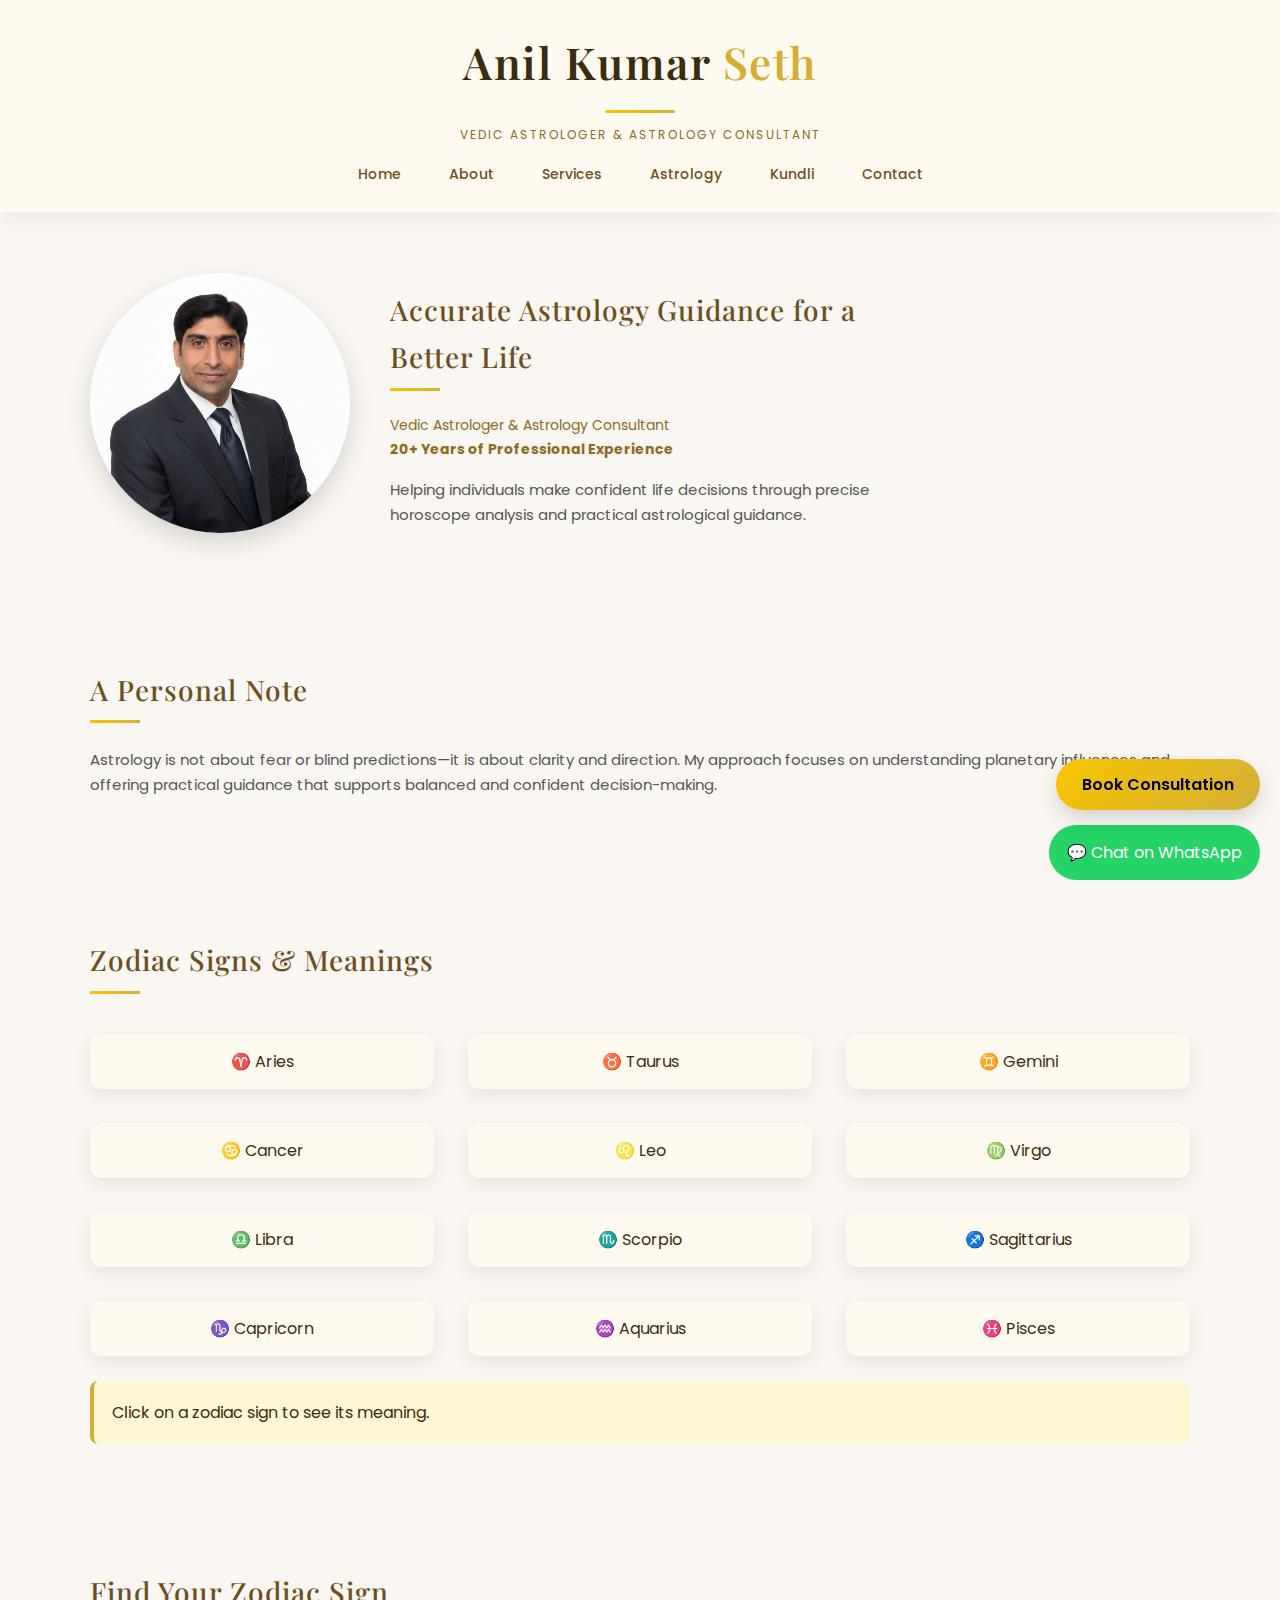
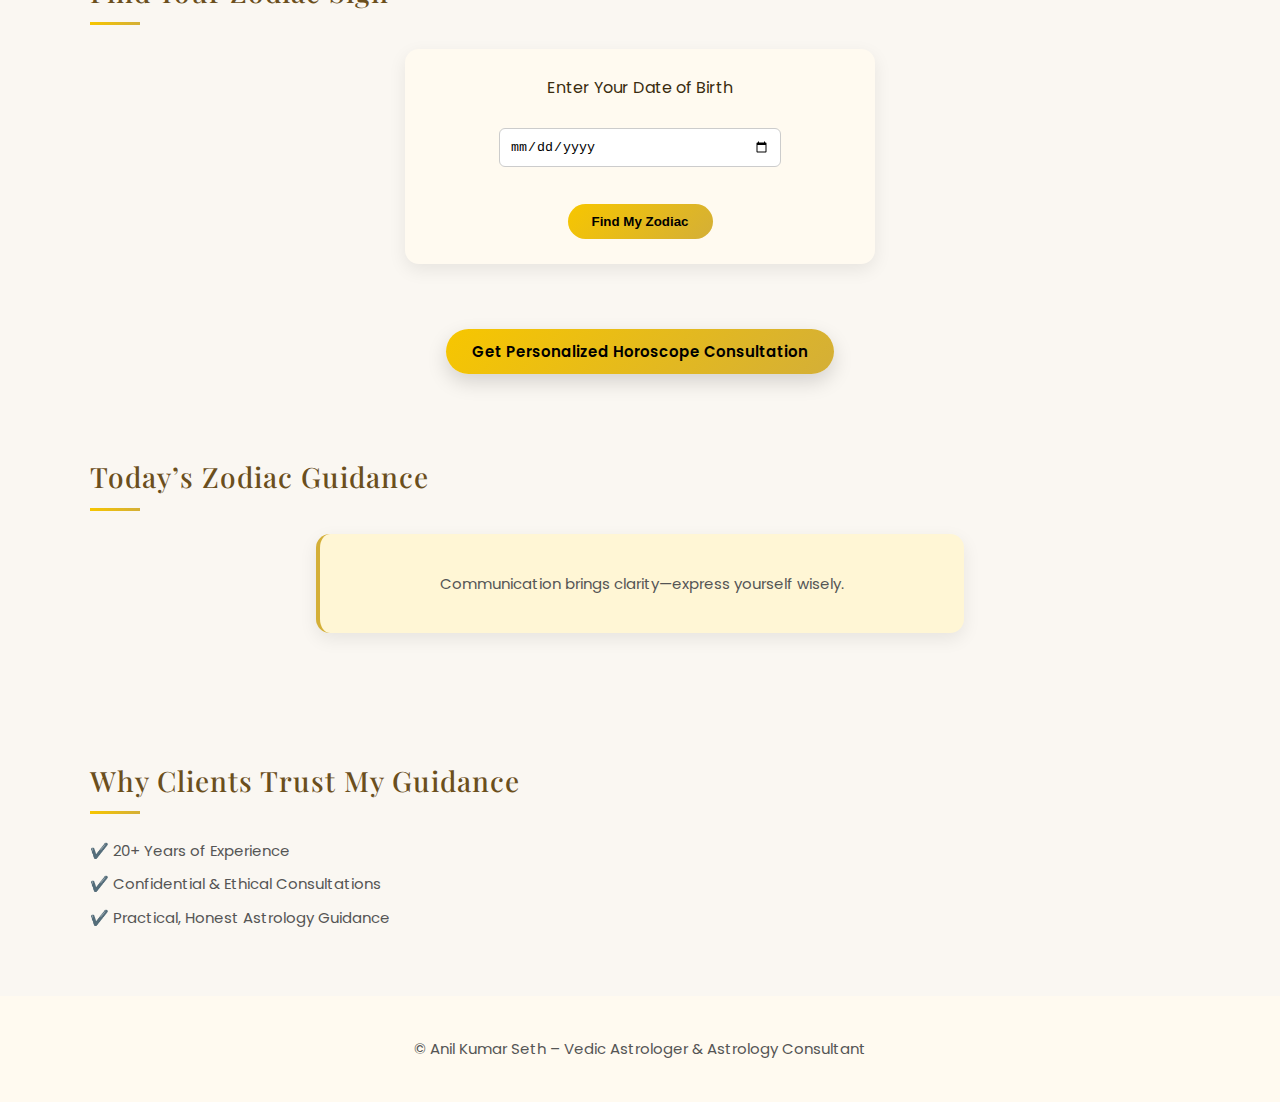
<file: index.html>
<!DOCTYPE html>
<html lang="en">

<head>
    <meta charset="UTF-8">
    <meta name="viewport" content="width=device-width, initial-scale=1.0">

    <title>Anil Kumar Seth | Vedic Astrologer</title>

    <link
        href="https://fonts.googleapis.com/css2?family=Playfair+Display:wght@500;600&family=Poppins:wght@300;400;500&display=swap"
        rel="stylesheet">
    <link rel="stylesheet" href="style.css">
</head>

<body>

    <header>
        <div class="logo">
            <h1>Anil Kumar <span>Seth</span></h1>
            <div class="logo-line"></div>
            <p class="subtitle">Vedic Astrologer & Astrology Consultant</p>
        </div>
        <nav>
            <a href="index.html">Home</a>
            <a href="about.html">About</a>
            <a href="services.html">Services</a>
            <a href="astrology.html">Astrology</a>
            <a href="kundli.html">Kundli</a>
            <a href="contact.html">Contact</a>

        </nav>
    </header>

    <!-- HERO SECTION -->
    <section class="hero profile">
        <img src="images/astro1.png" alt="Anil Kumar Seth - Vedic Astrologer">
        <div class="intro-text">
            <h2>Accurate Astrology Guidance for a Better Life</h2>
            <p class="experience">
                Vedic Astrologer & Astrology Consultant<br>
                <strong>20+ Years of Professional Experience</strong>
            </p>
            <p class="intro-line">
                Helping individuals make confident life decisions through
                precise horoscope analysis and practical astrological guidance.
            </p>
        </div>
    </section>

    <!-- PERSONAL NOTE -->
    <section>
        <h2>A Personal Note</h2>
        <p>
            Astrology is not about fear or blind predictions—it is about clarity and direction.
            My approach focuses on understanding planetary influences and offering
            practical guidance that supports balanced and confident decision-making.
        </p>
    </section>

    <!-- ZODIAC SIGNS -->
    <section>
        <h2>Zodiac Signs & Meanings</h2>

        <div class="zodiac-grid">
            <div onclick="showZodiac('Aries')">♈ Aries</div>
            <div onclick="showZodiac('Taurus')">♉ Taurus</div>
            <div onclick="showZodiac('Gemini')">♊ Gemini</div>
            <div onclick="showZodiac('Cancer')">♋ Cancer</div>
            <div onclick="showZodiac('Leo')">♌ Leo</div>
            <div onclick="showZodiac('Virgo')">♍ Virgo</div>
            <div onclick="showZodiac('Libra')">♎ Libra</div>
            <div onclick="showZodiac('Scorpio')">♏ Scorpio</div>
            <div onclick="showZodiac('Sagittarius')">♐ Sagittarius</div>
            <div onclick="showZodiac('Capricorn')">♑ Capricorn</div>
            <div onclick="showZodiac('Aquarius')">♒ Aquarius</div>
            <div onclick="showZodiac('Pisces')">♓ Pisces</div>
        </div>

        <div id="zodiac-info" class="zodiac-info">
            Click on a zodiac sign to see its meaning.
        </div>
    </section>

    <!-- ZODIAC FINDER -->
    <section>
        <h2>Find Your Zodiac Sign</h2>

        <div class="zodiac-finder">
            <label for="dob">Enter Your Date of Birth</label><br><br>
            <input type="date" id="dob">
            <br><br>
            <button onclick="findZodiac()">Find My Zodiac</button>

            <div id="zodiac-result" class="zodiac-result"></div>
        </div>
    </section>

    <!-- CTA -->
    <p style="text-align:center; margin-top:25px;">
        <a href="contact.html" class="cta-btn">
            Get Personalized Horoscope Consultation
        </a>
    </p>

    <!-- DAILY GUIDANCE -->
    <section>
        <h2>Today’s Zodiac Guidance</h2>
        <div class="daily-zodiac">
            <p id="daily-message">Loading today’s guidance...</p>
        </div>
    </section>

    <!-- TRUST (SHORT & CLEAN) -->
    <section class="trust">
        <h2>Why Clients Trust My Guidance</h2>
        <ul>
            <li>✔️ 20+ Years of Experience</li>
            <li>✔️ Confidential & Ethical Consultations</li>
            <li>✔️ Practical, Honest Astrology Guidance</li>
        </ul>
    </section>

    <footer>
        <p>© Anil Kumar Seth – Vedic Astrologer & Astrology Consultant</p>
    </footer>

    <!-- FLOATING BUTTONS -->
    <a href="https://wa.me/9953840234" class="whatsapp-btn" target="_blank">
        💬 Chat on WhatsApp
    </a>

    <a href="contact.html" class="book-btn">Book Consultation</a>

    <!-- SCRIPTS -->
    <script>
        function showZodiac(sign) {
            const info = {
                Aries: "Fire | Mars | Courageous, energetic, confident.",
                Taurus: "Earth | Venus | Reliable, patient, practical.",
                Gemini: "Air | Mercury | Curious, communicative, adaptable.",
                Cancer: "Water | Moon | Emotional, caring, intuitive.",
                Leo: "Fire | Sun | Confident, generous, leader.",
                Virgo: "Earth | Mercury | Analytical, helpful, practical.",
                Libra: "Air | Venus | Balanced, diplomatic, fair.",
                Scorpio: "Water | Mars | Intense, determined, focused.",
                Sagittarius: "Fire | Jupiter | Optimistic, adventurous.",
                Capricorn: "Earth | Saturn | Disciplined, ambitious.",
                Aquarius: "Air | Saturn | Innovative, independent.",
                Pisces: "Water | Jupiter | Compassionate, intuitive."
            };
            document.getElementById("zodiac-info").innerText = info[sign];
        }
    </script>

    <script>
        function findZodiac() {
            const dob = document.getElementById("dob").value;
            if (!dob) {
                document.getElementById("zodiac-result").innerText =
                    "Please select your date of birth.";
                return;
            }

            const d = new Date(dob);
            const day = d.getDate();
            const month = d.getMonth() + 1;

            let z = "";
            if ((month == 3 && day >= 21) || (month == 4 && day <= 19)) z = "♈ Aries";
            else if ((month == 4 && day >= 20) || (month == 5 && day <= 20)) z = "♉ Taurus";
            else if ((month == 5 && day >= 21) || (month == 6 && day <= 20)) z = "♊ Gemini";
            else if ((month == 6 && day >= 21) || (month == 7 && day <= 22)) z = "♋ Cancer";
            else if ((month == 7 && day >= 23) || (month == 8 && day <= 22)) z = "♌ Leo";
            else if ((month == 8 && day >= 23) || (month == 9 && day <= 22)) z = "♍ Virgo";
            else if ((month == 9 && day >= 23) || (month == 10 && day <= 22)) z = "♎ Libra";
            else if ((month == 10 && day >= 23) || (month == 11 && day <= 21)) z = "♏ Scorpio";
            else if ((month == 11 && day >= 22) || (month == 12 && day <= 21)) z = "♐ Sagittarius";
            else if ((month == 12 && day >= 22) || (month == 1 && day <= 19)) z = "♑ Capricorn";
            else if ((month == 1 && day >= 20) || (month == 2 && day <= 18)) z = "♒ Aquarius";
            else z = "♓ Pisces";

            document.getElementById("zodiac-result").innerText = "Your Zodiac Sign: " + z;
        }
    </script>

    <script>
        const dailyMessages = [
            "Today favors thoughtful planning and calm decisions.",
            "Patience will bring positive outcomes today.",
            "Communication brings clarity—express yourself wisely.",
            "Trust your intuition and stay emotionally balanced.",
            "Confidence opens new opportunities today.",
            "Small disciplined efforts bring long-term success."
        ];

        const today = new Date().getDate();
        document.getElementById("daily-message").innerText =
            dailyMessages[today % dailyMessages.length];
    </script>

</body>

</html>
</file>
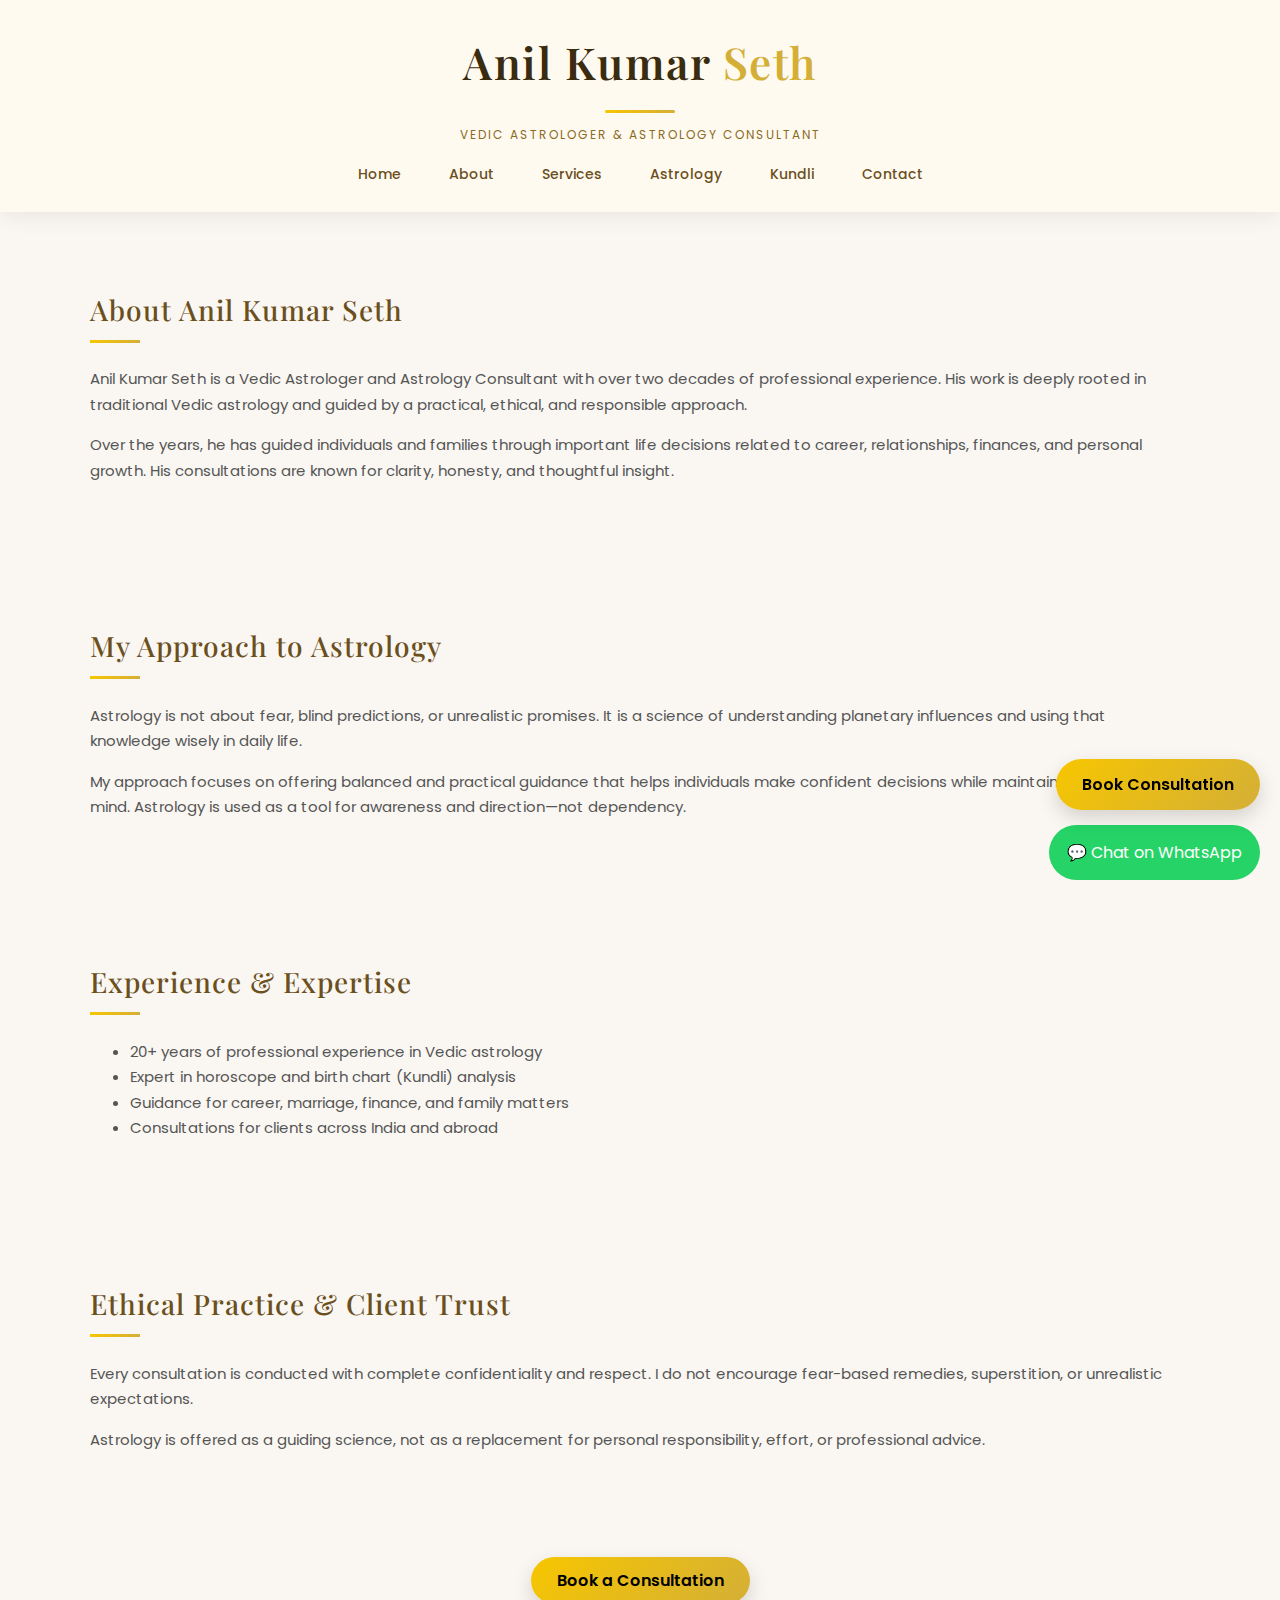
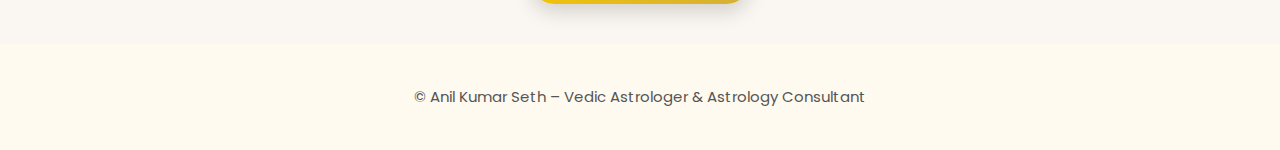
<file: about.html>
<!DOCTYPE html>
<html lang="en">
<head>
    <meta charset="UTF-8">
    <meta name="viewport" content="width=device-width, initial-scale=1.0">

    <title>About Anil Kumar Seth | Vedic Astrologer</title>

    <link href="https://fonts.googleapis.com/css2?family=Playfair+Display:wght@500;600&family=Poppins:wght@300;400;500&display=swap" rel="stylesheet">
    <link rel="stylesheet" href="style.css">
</head>
<body>

<header>
    <div class="logo">
        <h1>Anil Kumar <span>Seth</span></h1>
        <div class="logo-line"></div>
        <p class="subtitle">Vedic Astrologer & Astrology Consultant</p>
    </div>
    <nav>
        <a href="index.html">Home</a>
        <a href="about.html">About</a>
        <a href="services.html">Services</a>
        <a href="astrology.html">Astrology</a>
        <a href="kundli.html">Kundli</a>
        <a href="contact.html">Contact</a>
    
    </nav>
</header>

<!-- ABOUT INTRO -->
<section>
    <h2>About Anil Kumar Seth</h2>
    <p>
        Anil Kumar Seth is a Vedic Astrologer and Astrology Consultant with over
        two decades of professional experience. His work is deeply rooted in
        traditional Vedic astrology and guided by a practical, ethical, and
        responsible approach.
    </p>

    <p>
        Over the years, he has guided individuals and families through important
        life decisions related to career, relationships, finances, and personal growth.
        His consultations are known for clarity, honesty, and thoughtful insight.
    </p>
</section>

<!-- PHILOSOPHY -->
<section>
    <h2>My Approach to Astrology</h2>
    <p>
        Astrology is not about fear, blind predictions, or unrealistic promises.
        It is a science of understanding planetary influences and using that knowledge
        wisely in daily life.
    </p>

    <p>
        My approach focuses on offering balanced and practical guidance that helps
        individuals make confident decisions while maintaining peace of mind.
        Astrology is used as a tool for awareness and direction—not dependency.
    </p>
</section>

<!-- EXPERIENCE -->
<section>
    <h2>Experience & Expertise</h2>
    <ul>
        <li>20+ years of professional experience in Vedic astrology</li>
        <li>Expert in horoscope and birth chart (Kundli) analysis</li>
        <li>Guidance for career, marriage, finance, and family matters</li>
        <li>Consultations for clients across India and abroad</li>
    </ul>
</section>

<!-- ETHICS -->
<section>
    <h2>Ethical Practice & Client Trust</h2>
    <p>
        Every consultation is conducted with complete confidentiality and respect.
        I do not encourage fear-based remedies, superstition, or unrealistic expectations.
    </p>

    <p>
        Astrology is offered as a guiding science, not as a replacement for
        personal responsibility, effort, or professional advice.
    </p>
</section>

<!-- CTA -->
<section style="text-align:center;">
    <a href="contact.html" class="cta-btn">
        Book a Consultation
    </a>
</section>

<footer>
    <p>© Anil Kumar Seth – Vedic Astrologer & Astrology Consultant</p>
</footer>

<!-- FLOATING BUTTONS -->
<a href="https://wa.me/9953840234" class="whatsapp-btn" target="_blank">
    💬 Chat on WhatsApp
</a>

<a href="contact.html" class="book-btn">Book Consultation</a>

</body>
</html>
</file>
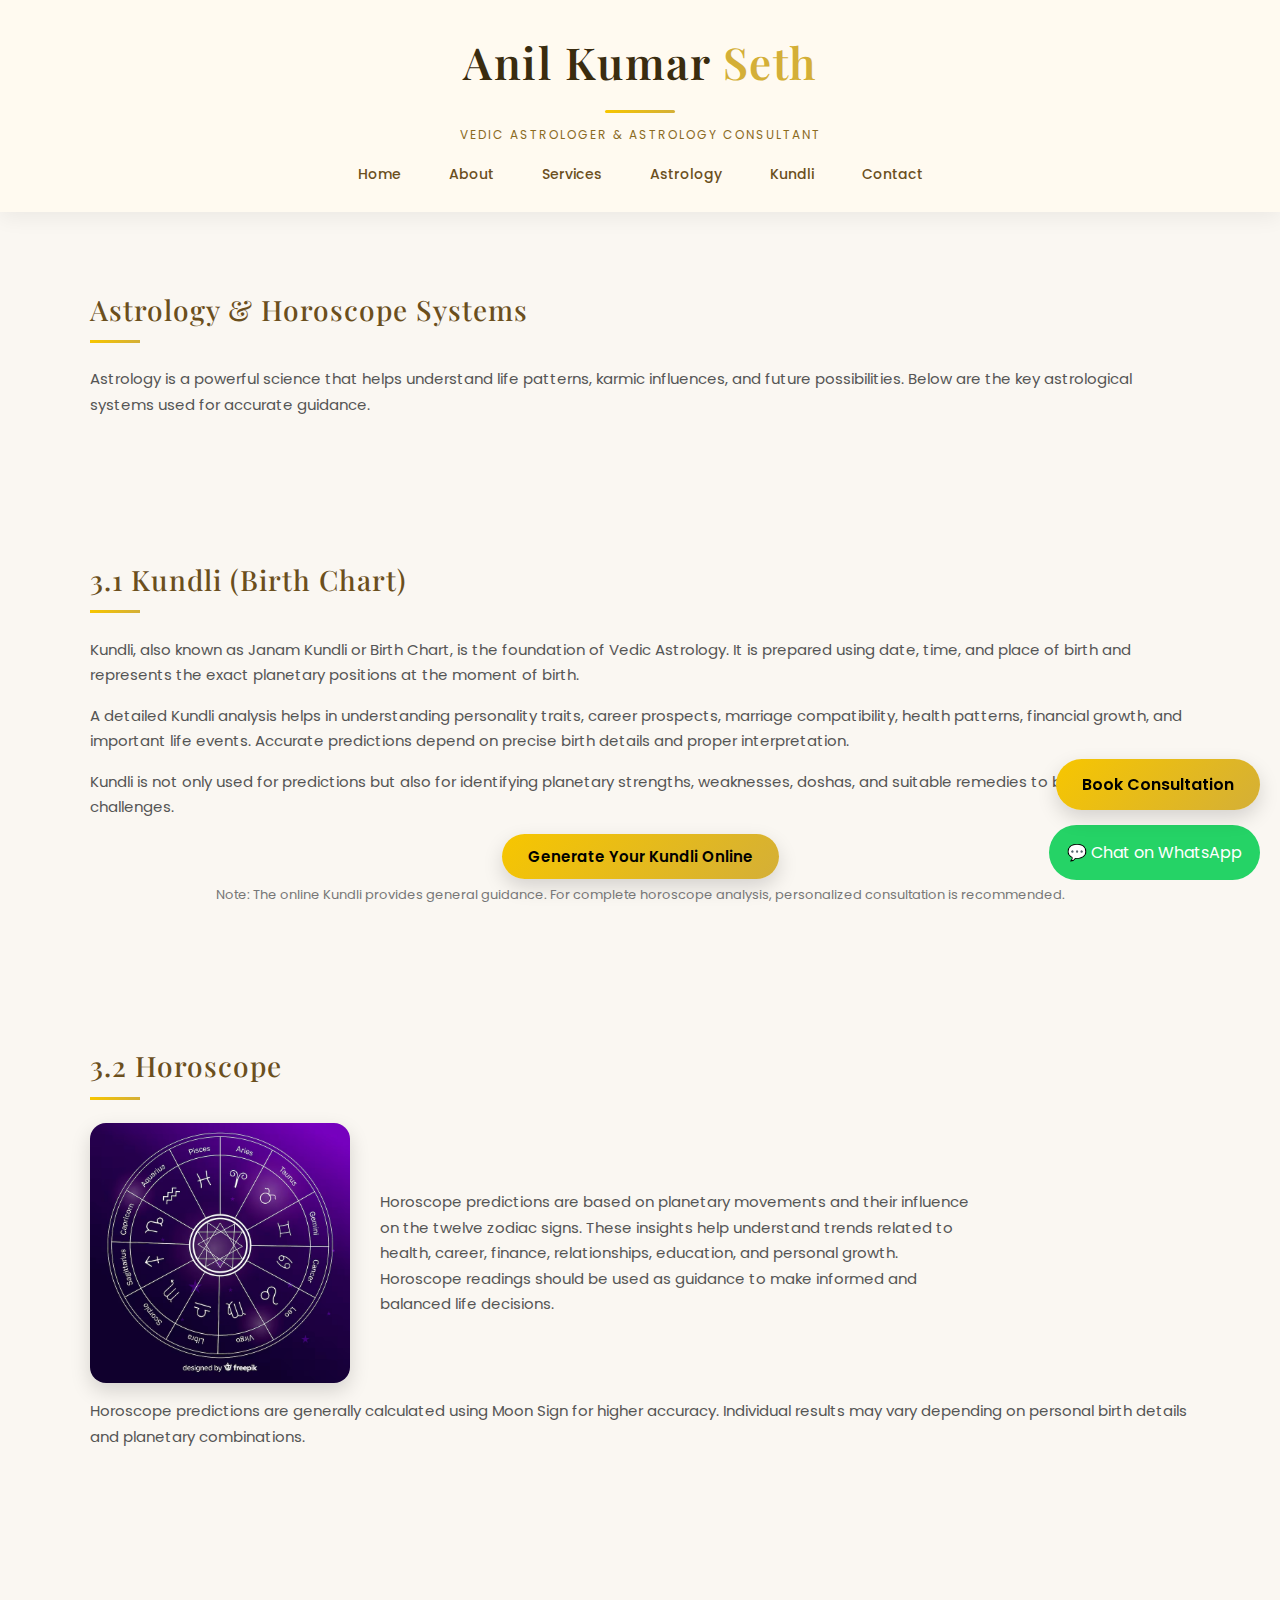
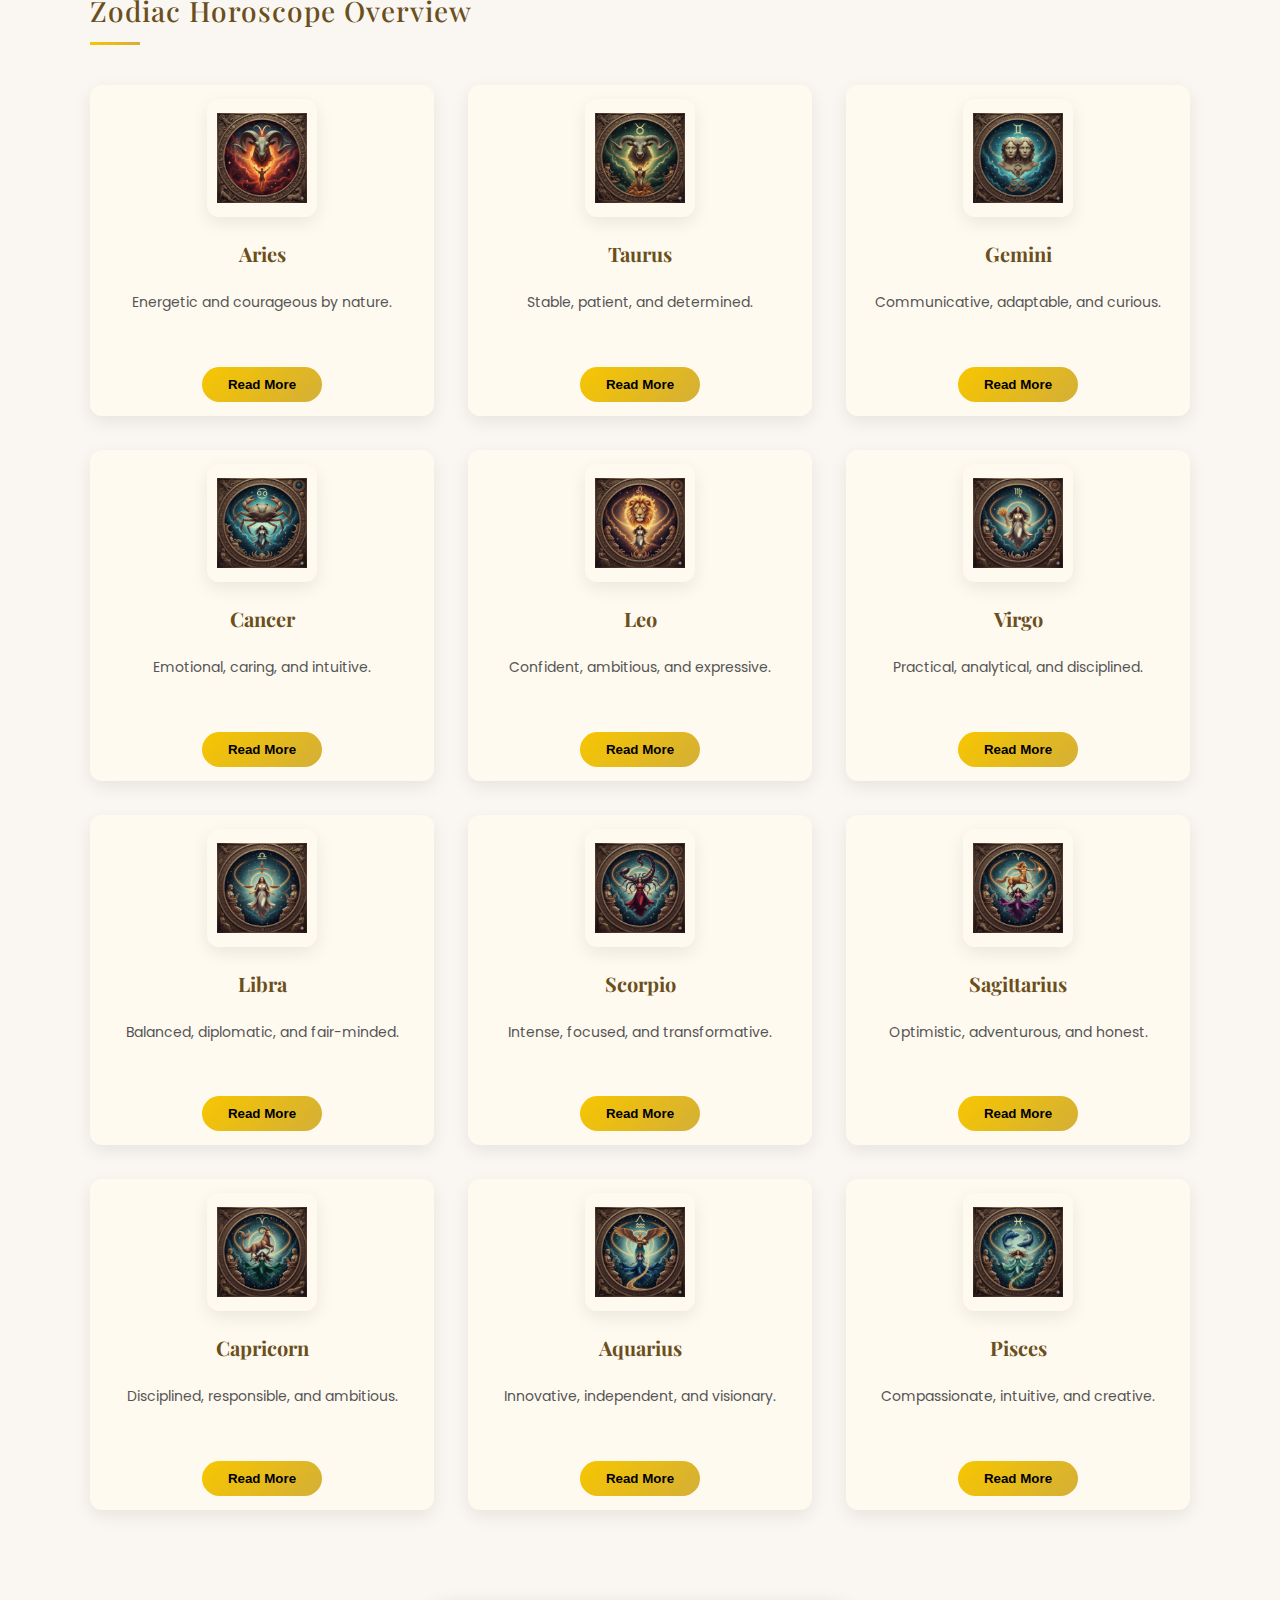
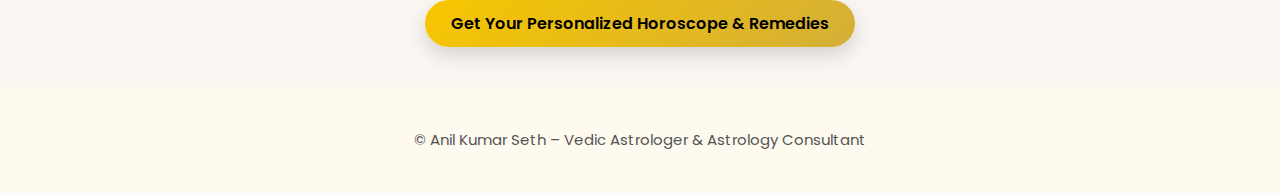
<file: astrology.html>
<!DOCTYPE html>
<html lang="en">

<head>
    <meta charset="UTF-8">
    <meta name="viewport" content="width=device-width, initial-scale=1.0">

    <title>Astrology Services | Anil Kumar Seth</title>

    <link
        href="https://fonts.googleapis.com/css2?family=Playfair+Display:wght@500;600&family=Poppins:wght@300;400;500&display=swap"
        rel="stylesheet">
    <link rel="stylesheet" href="style.css">
</head>

<body>

    <header>
        <div class="logo">
            <h1>Anil Kumar <span>Seth</span></h1>
            <div class="logo-line"></div>
            <p class="subtitle">Vedic Astrologer & Astrology Consultant</p>
            </div>
            <nav>
                <a href="index.html">Home</a>
                <a href="about.html">About</a>
                <a href="services.html">Services</a>
                <a href="astrology.html">Astrology</a>
                <a href="kundli.html">Kundli</a>
                <a href="contact.html">Contact</a>
            </nav>
    </header>

    <!-- PAGE INTRO -->
    <section>
        <h2>Astrology & Horoscope Systems</h2>
        <p>
            Astrology is a powerful science that helps understand life patterns,
            karmic influences, and future possibilities. Below are the key
            astrological systems used for accurate guidance.
        </p>
    </section>

 <!-- 3.1 KUNDLI -->
<section>
    <h2>3.1 Kundli (Birth Chart)</h2>

    <p>
        Kundli, also known as Janam Kundli or Birth Chart, is the foundation of
        Vedic Astrology. It is prepared using date, time, and place of birth
        and represents the exact planetary positions at the moment of birth.
    </p>

    <p>
        A detailed Kundli analysis helps in understanding personality traits,
        career prospects, marriage compatibility, health patterns, financial
        growth, and important life events. Accurate predictions depend on
        precise birth details and proper interpretation.
    </p>

    <p>
        Kundli is not only used for predictions but also for identifying
        planetary strengths, weaknesses, doshas, and suitable remedies
        to balance life challenges.
    </p>

    <p style="text-align:center; margin-top:24px;">
        <a href="kundli.html" class="cta-btn">
            Generate Your Kundli Online
        </a>
    </p>

    <p style="font-size:13px; color:#777; text-align:center; margin-top:12px;">
        Note: The online Kundli provides general guidance. For complete
        horoscope analysis, personalized consultation is recommended.
    </p>
</section>


    <!-- 3.2 HOROSCOPE -->
    <section>
        <h2>3.2 Horoscope</h2>

        <div style="display:flex; gap:30px; flex-wrap:wrap; align-items:center;">
            <img src="images/zodiac/zodiac-wheel.png" alt="Zodiac Horoscope"
                style="max-width:260px; border-radius:16px; box-shadow:0 8px 20px rgba(0,0,0,0.15);">

            <p style="max-width:600px;">
                Horoscope predictions are based on planetary movements and their
                influence on the twelve zodiac signs. These insights help understand
                trends related to health, career, finance, relationships, education,
                and personal growth. Horoscope readings should be used as guidance
                to make informed and balanced life decisions.
            </p>
        </div>

        <p>
            Horoscope predictions are generally calculated using Moon Sign for
            higher accuracy. Individual results may vary depending on personal
            birth details and planetary combinations.
        </p>
    </section>
    <section>
        <h2>Zodiac Horoscope Overview</h2>

        <div class="zodiac-grid">

            <!-- ARIES -->
            <div class="zodiac-card">
                <div class="zodiac-img">
                    <img src="images/zodiac/aries.png" alt="Aries">
                </div>
                <h4>Aries</h4>
                <p class="short-text">Energetic and courageous by nature.</p>
                <div class="zodiac-more">
                    <p>
                        Aries natives are action-oriented and confident. Career growth
                        improves through disciplined efforts. Health remains strong with
                        regular physical activity. Financial stability comes by avoiding
                        impulsive decisions.
                    </p>
                </div>
                <button onclick="toggleZodiac(this)">Read More</button>
            </div>

            <!-- TAURUS -->
            <div class="zodiac-card">
                <div class="zodiac-img">
                    <img src="images/zodiac/taurus.png" alt="Taurus">
                </div>
                <h4>Taurus</h4>
                <p class="short-text">Stable, patient, and determined.</p>
                <div class="zodiac-more">
                    <p>
                        Taurus individuals value security and comfort. Financial growth
                        comes through steady effort. Relationships flourish with patience,
                        while health improves through balanced routines.
                    </p>
                </div>
                <button onclick="toggleZodiac(this)">Read More</button>
            </div>

            <!-- GEMINI -->
            <div class="zodiac-card">
                <div class="zodiac-img">
                    <img src="images/zodiac/gemini.png" alt="Gemini">
                </div>
                <h4>Gemini</h4>
                <p class="short-text">Communicative, adaptable, and curious.</p>
                <div class="zodiac-more">
                    <p>
                        Gemini natives excel in communication and learning. Career
                        opportunities arise through networking. Mental relaxation and
                        stress management are important.
                    </p>
                </div>
                <button onclick="toggleZodiac(this)">Read More</button>
            </div>

            <!-- CANCER -->
            <div class="zodiac-card">
                <div class="zodiac-img">
                    <img src="images/zodiac/cancer.png" alt="Cancer">
                </div>
                <h4>Cancer</h4>
                <p class="short-text">Emotional, caring, and intuitive.</p>
                <div class="zodiac-more">
                    <p>
                        Cancer natives are deeply connected to family. Emotional stability
                        improves relationships. Financial planning ensures long-term
                        security and peace of mind.
                    </p>
                </div>
                <button onclick="toggleZodiac(this)">Read More</button>
            </div>

            <!-- LEO -->
            <div class="zodiac-card">
                <div class="zodiac-img">
                    <img src="images/zodiac/leo.png" alt="Leo">
                </div>
                <h4>Leo</h4>
                <p class="short-text">Confident, ambitious, and expressive.</p>
                <div class="zodiac-more">
                    <p>
                        Leo natives are natural leaders. Career success improves with
                        humility and consistency. Relationships thrive when ego is kept
                        under control.
                    </p>
                </div>
                <button onclick="toggleZodiac(this)">Read More</button>
            </div>

            <!-- VIRGO -->
            <div class="zodiac-card">
                <div class="zodiac-img">
                    <img src="images/zodiac/virgo.png" alt="Virgo">
                </div>
                <h4>Virgo</h4>
                <p class="short-text">Practical, analytical, and disciplined.</p>
                <div class="zodiac-more">
                    <p>
                        Virgo individuals succeed through hard work and attention to
                        detail. Health improves with regular routines and mindful living.
                    </p>
                </div>
                <button onclick="toggleZodiac(this)">Read More</button>
            </div>

            <!-- LIBRA -->
            <div class="zodiac-card">
                <div class="zodiac-img">
                    <img src="images/zodiac/libra.png" alt="Libra">
                </div>
                <h4>Libra</h4>
                <p class="short-text">Balanced, diplomatic, and fair-minded.</p>
                <div class="zodiac-more">
                    <p>
                        Libra natives seek harmony in all areas of life. Partnerships play
                        an important role in career success and emotional stability.
                    </p>
                </div>
                <button onclick="toggleZodiac(this)">Read More</button>
            </div>

            <!-- SCORPIO -->
            <div class="zodiac-card">
                <div class="zodiac-img">
                    <img src="images/zodiac/scorpio.png" alt="Scorpio">
                </div>
                <h4>Scorpio</h4>
                <p class="short-text">Intense, focused, and transformative.</p>
                <div class="zodiac-more">
                    <p>
                        Scorpio individuals possess deep emotional strength. Financial
                        growth improves with strategic planning and emotional control.
                    </p>
                </div>
                <button onclick="toggleZodiac(this)">Read More</button>
            </div>

            <!-- SAGITTARIUS -->
            <div class="zodiac-card">
                <div class="zodiac-img">
                    <img src="images/zodiac/sagittarius.png" alt="Sagittarius">
                </div>
                <h4>Sagittarius</h4>
                <p class="short-text">Optimistic, adventurous, and honest.</p>
                <div class="zodiac-more">
                    <p>
                        Sagittarius natives thrive through learning and exploration.
                        Career growth improves with focus and long-term vision.
                    </p>
                </div>
                <button onclick="toggleZodiac(this)">Read More</button>
            </div>

            <!-- CAPRICORN -->
            <div class="zodiac-card">
                <div class="zodiac-img">
                    <img src="images/zodiac/capricorn.png" alt="Capricorn">
                </div>
                <h4>Capricorn</h4>
                <p class="short-text">Disciplined, responsible, and ambitious.</p>
                <div class="zodiac-more">
                    <p>
                        Capricorn individuals achieve success through patience and
                        persistence. Financial stability improves with long-term planning.
                    </p>
                </div>
                <button onclick="toggleZodiac(this)">Read More</button>
            </div>

            <!-- AQUARIUS -->
            <div class="zodiac-card">
                <div class="zodiac-img">
                    <img src="images/zodiac/aquarius.png" alt="Aquarius">
                </div>
                <h4>Aquarius</h4>
                <p class="short-text">Innovative, independent, and visionary.</p>
                <div class="zodiac-more">
                    <p>
                        Aquarius natives bring new ideas and originality. Social
                        connections support career growth and personal development.
                    </p>
                </div>
                <button onclick="toggleZodiac(this)">Read More</button>
            </div>

            <!-- PISCES -->
            <div class="zodiac-card">
                <div class="zodiac-img">
                    <img src="images/zodiac/pisces.png" alt="Pisces">
                </div>
                <h4>Pisces</h4>
                <p class="short-text">Compassionate, intuitive, and creative.</p>
                <div class="zodiac-more">
                    <p>
                        Pisces individuals are spiritually inclined and emotionally
                        sensitive. Balance, meditation, and creativity support growth and
                        inner peace.
                    </p>
                </div>
                <button onclick="toggleZodiac(this)">Read More</button>
            </div>

        </div>
    </section>

    <section style="text-align:center;">
        <a href="contact.html" class="cta-btn">
            Get Your Personalized Horoscope & Remedies
        </a>
    </section>

    <footer>
        <p>© Anil Kumar Seth – Vedic Astrologer & Astrology Consultant</p>
    </footer>

    <a href="https://wa.me/9953840234?text=Hello%20I%20would%20like%20to%20book%20an%20astrology%20consultation."
        class="whatsapp-btn" target="_blank">
        💬 Chat on WhatsApp
    </a>

    <a href="contact.html" class="book-btn">Book Consultation</a>
    <script>
        function toggleZodiac(button) {
            const content = button.previousElementSibling;

            if (content.classList.contains("open")) {
                content.classList.remove("open");
                button.innerText = "Read More";
            } else {
                content.classList.add("open");
                button.innerText = "Read Less";
            }
        }
    </script>

</body>

</html>
</file>
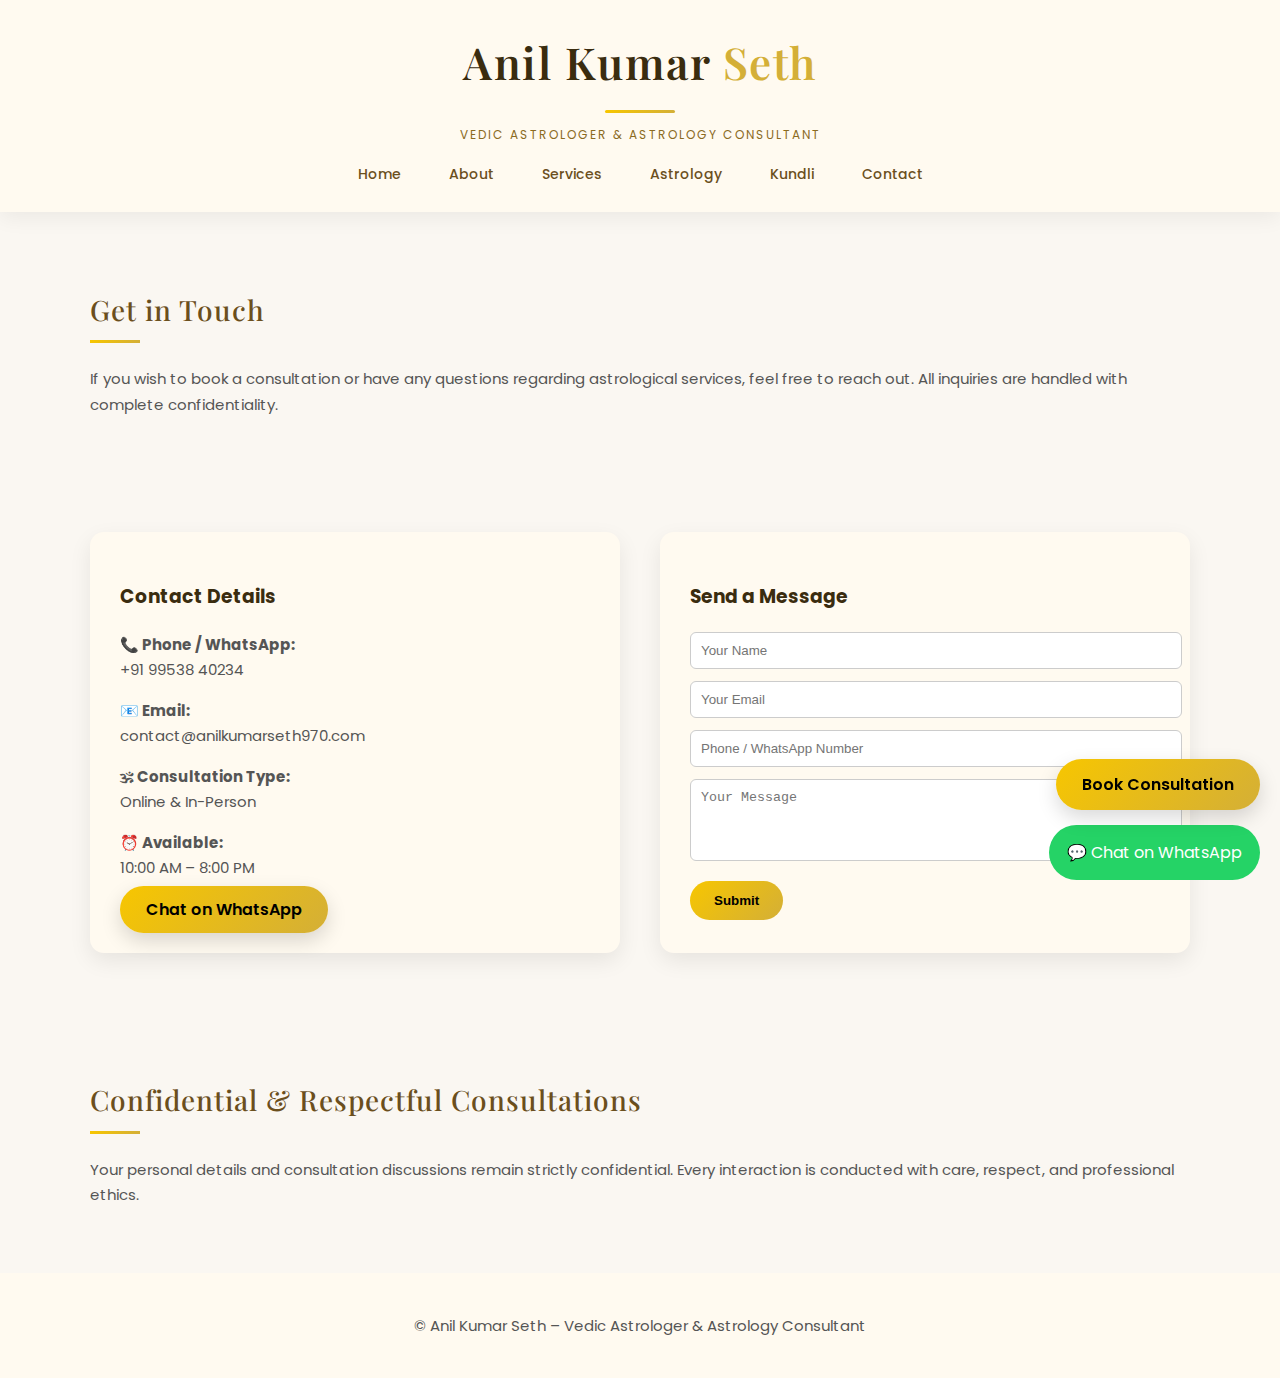
<file: contact.html>
<!DOCTYPE html>
<html lang="en">

<head>
    <meta charset="UTF-8">
    <meta name="viewport" content="width=device-width, initial-scale=1.0">

    <title>Contact | Anil Kumar Seth</title>

    <link
        href="https://fonts.googleapis.com/css2?family=Playfair+Display:wght@500;600&family=Poppins:wght@300;400;500&display=swap"
        rel="stylesheet">
    <link rel="stylesheet" href="style.css">
</head>

<body>

    <header>
        <div class="logo">
            <h1>Anil Kumar <span>Seth</span></h1>
            <div class="logo-line"></div>
            <p class="subtitle">Vedic Astrologer & Astrology Consultant</p>
        </div>
        <nav>
            <a href="index.html">Home</a>
            <a href="about.html">About</a>
            <a href="services.html">Services</a>
            <a href="astrology.html">Astrology</a>
            <a href="kundli.html">Kundli</a>
            <a href="contact.html">Contact</a>
        </nav>
    </header>

    <!-- CONTACT INTRO -->
    <section>
        <h2>Get in Touch</h2>
        <p>
            If you wish to book a consultation or have any questions regarding
            astrological services, feel free to reach out.
            All inquiries are handled with complete confidentiality.
        </p>
    </section>

    <!-- CONTACT BOX -->
    <section>
        <div class="contact-box">

            <!-- LEFT -->
            <div class="contact-info">
                <h3>Contact Details</h3>
                <p><strong>📞 Phone / WhatsApp:</strong><br>+91 99538 40234</p>
                <p><strong>📧 Email:</strong><br>contact@anilkumarseth970.com</p>
                <p><strong>🕉 Consultation Type:</strong><br>Online & In-Person</p>
                <p><strong>⏰ Available:</strong><br>10:00 AM – 8:00 PM</p>

                <a href="https://wa.me/9953840234" class="cta-btn" target="_blank">
                    Chat on WhatsApp
                </a>
            </div>

            <!-- RIGHT -->
            <div class="contact-form">
                <h3>Send a Message</h3>
                <form>
                    <input type="text" placeholder="Your Name" required>
                    <input type="email" placeholder="Your Email" required>
                    <input type="text" placeholder="Phone / WhatsApp Number">
                    <textarea placeholder="Your Message" rows="4"></textarea>
                    <button type="submit">Submit</button>
                </form>
            </div>

        </div>
    </section>

    <!-- TRUST NOTE -->
    <section class="trust">
        <h2>Confidential & Respectful Consultations</h2>
        <p>
            Your personal details and consultation discussions remain strictly
            confidential. Every interaction is conducted with care, respect,
            and professional ethics.
        </p>
    </section>

    <footer>
        <p>© Anil Kumar Seth – Vedic Astrologer & Astrology Consultant</p>
    </footer>

    <!-- FLOATING BUTTONS -->
    <a href="https://wa.me/9953840234" class="whatsapp-btn" target="_blank">
        💬 Chat on WhatsApp
    </a>

    <a href="contact.html" class="book-btn">Book Consultation</a>

</body>

</html>
</file>
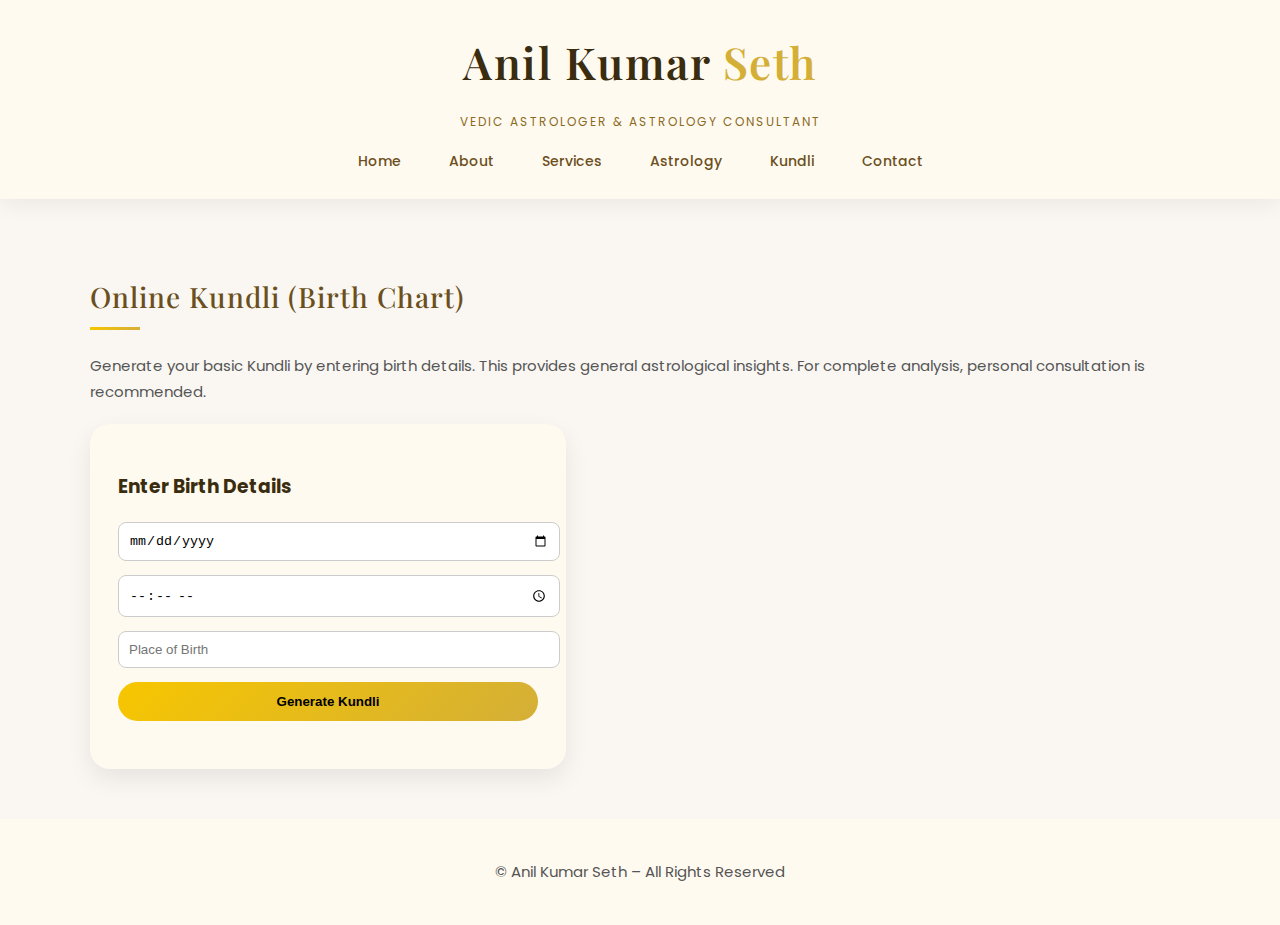
<file: kundli.html>
<!DOCTYPE html>
<html lang="en">

<head>
    <meta charset="UTF-8">
    <meta name="viewport" content="width=device-width, initial-scale=1.0">
    <title>Online Kundli | Anil Kumar Seth</title>

    <link
        href="https://fonts.googleapis.com/css2?family=Playfair+Display:wght@500;600&family=Poppins:wght@300;400;500&display=swap"
        rel="stylesheet">
    <link rel="stylesheet" href="style.css">
</head>

<body>

    <header>
        <div class="logo">
            <h1>Anil Kumar <span>Seth</span></h1>
            <p class="subtitle">Vedic Astrologer & Astrology Consultant</p>
        </div>
        <nav>
            <a href="index.html">Home</a>
            <a href="about.html">About</a>
            <a href="services.html">Services</a>
            <a href="astrology.html">Astrology</a>
            <a href="kundli.html">Kundli</a>
            <a href="contact.html">Contact</a>
        </nav>
    </header>

    <section>
        <h2>Online Kundli (Birth Chart)</h2>
        <p>
            Generate your basic Kundli by entering birth details.
            This provides general astrological insights. For complete
            analysis, personal consultation is recommended.
        </p>

        <div class="kundli-box">
            <h3>Enter Birth Details</h3>

            <input type="date" id="dob" required>
            <input type="time" id="tob" required>
            <input type="text" id="place" placeholder="Place of Birth" required>

            <button onclick="generateKundli()">Generate Kundli</button>

            <div id="kundli-result" class="kundli-result"></div>
        </div>
    </section>

    <footer>
        <p>© Anil Kumar Seth – All Rights Reserved</p>
    </footer>

    <script>
        function generateKundli() {
            const dob = document.getElementById("dob").value;
            if (!dob) {
                alert("Please enter Date of Birth");
                return;
            }

            const date = new Date(dob);
            const day = date.getDate();
            const month = date.getMonth() + 1;

            let zodiac = "";

            if ((month == 3 && day >= 21) || (month == 4 && day <= 19)) zodiac = "Aries";
            else if ((month == 4 && day >= 20) || (month == 5 && day <= 20)) zodiac = "Taurus";
            else if ((month == 5 && day >= 21) || (month == 6 && day <= 20)) zodiac = "Gemini";
            else if ((month == 6 && day >= 21) || (month == 7 && day <= 22)) zodiac = "Cancer";
            else if ((month == 7 && day >= 23) || (month == 8 && day <= 22)) zodiac = "Leo";
            else if ((month == 8 && day >= 23) || (month == 9 && day <= 22)) zodiac = "Virgo";
            else if ((month == 9 && day >= 23) || (month == 10 && day <= 22)) zodiac = "Libra";
            else if ((month == 10 && day >= 23) || (month == 11 && day <= 21)) zodiac = "Scorpio";
            else if ((month == 11 && day >= 22) || (month == 12 && day <= 21)) zodiac = "Sagittarius";
            else if ((month == 12 && day >= 22) || (month == 1 && day <= 19)) zodiac = "Capricorn";
            else if ((month == 1 && day >= 20) || (month == 2 && day <= 18)) zodiac = "Aquarius";
            else zodiac = "Pisces";

            document.getElementById("kundli-result").innerHTML = `
        <h4>Your Basic Kundli Result</h4>
        <p><strong>Zodiac Sign:</strong> ${zodiac}</p>
        <p>
            This is a basic calculation based on birth date.
            For detailed planetary positions, dashas, and remedies,
            please book a personal consultation.
        </p>
        <a href="contact.html" class="cta-btn">Consult Astrologer</a>
    `;
        }
    </script>

</body>

</html>
</file>
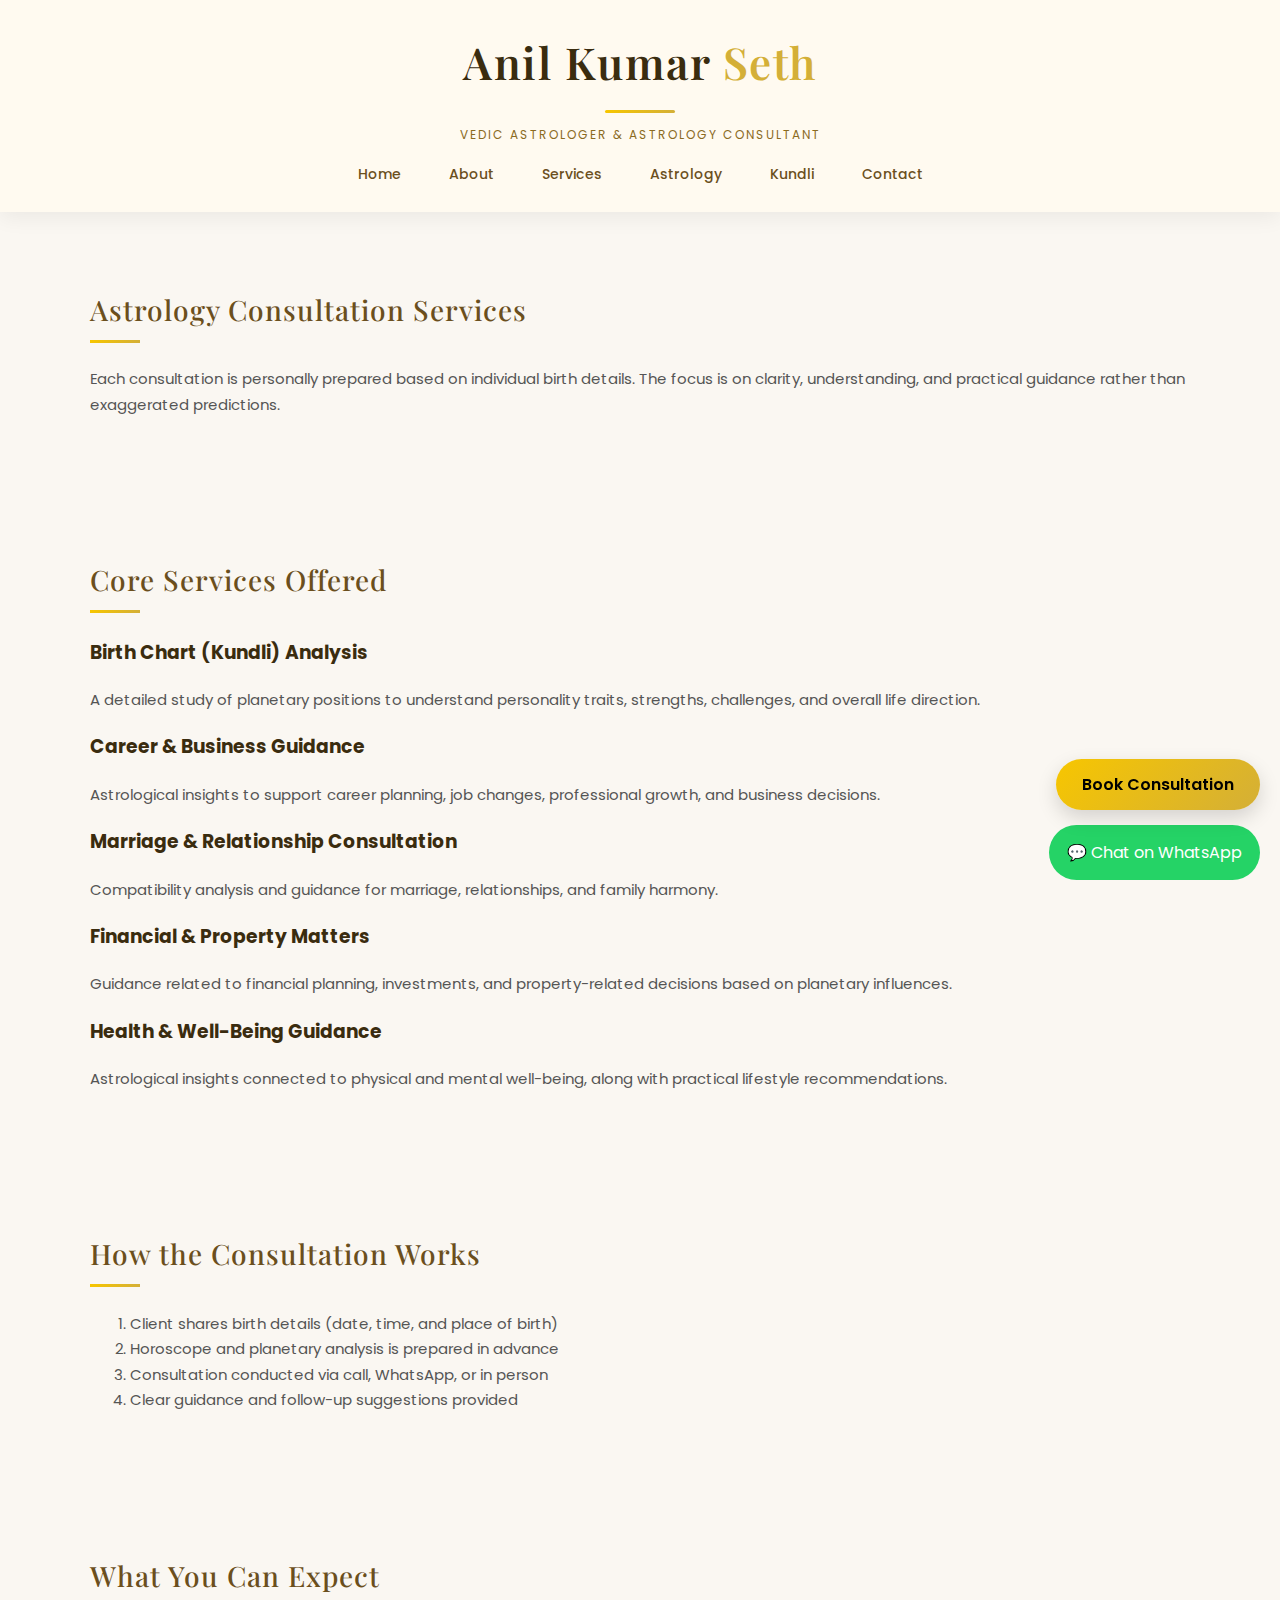
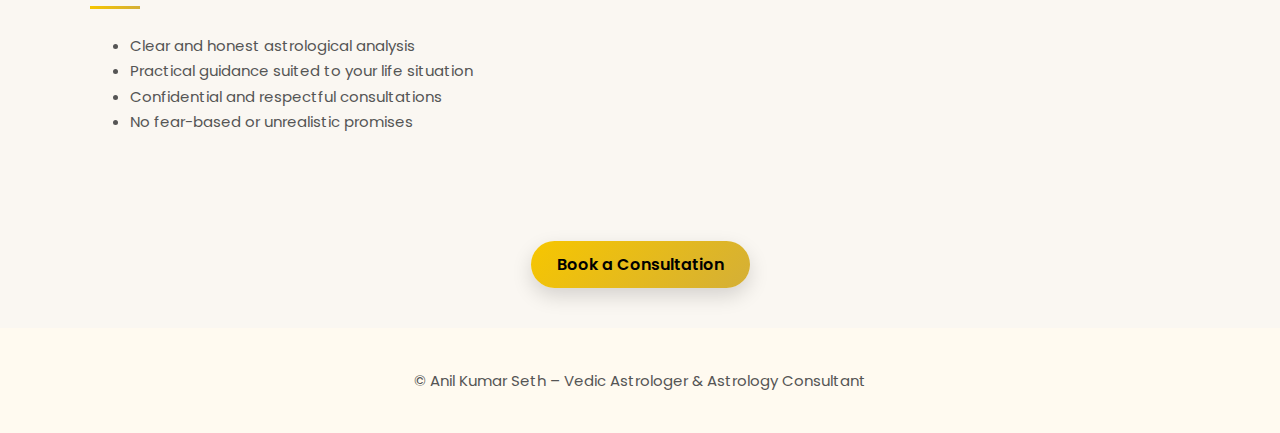
<file: services.html>
<!DOCTYPE html>
<html lang="en">

<head>
    <meta charset="UTF-8">
    <meta name="viewport" content="width=device-width, initial-scale=1.0">

    <title>Astrology Services | Anil Kumar Seth</title>

    <link
        href="https://fonts.googleapis.com/css2?family=Playfair+Display:wght@500;600&family=Poppins:wght@300;400;400;500&display=swap"
        rel="stylesheet">
    <link rel="stylesheet" href="style.css">
</head>

<body>

    <header>
        <div class="logo">
            <h1>Anil Kumar <span>Seth</span></h1>
            <div class="logo-line"></div>
            <p class="subtitle">Vedic Astrologer & Astrology Consultant</p>
        </div>
        <nav>
            <a href="index.html">Home</a>
            <a href="about.html">About</a>
            <a href="services.html">Services</a>
            <a href="astrology.html">Astrology</a>
            <a href="kundli.html">Kundli</a>
            <a href="contact.html">Contact</a>
        </nav>

    </header>

    <!-- SERVICES INTRO -->
    <section>
        <h2>Astrology Consultation Services</h2>
        <p>
            Each consultation is personally prepared based on individual birth details.
            The focus is on clarity, understanding, and practical guidance rather than
            exaggerated predictions.
        </p>
    </section>

    <!-- SERVICES LIST -->
    <section>
        <h2>Core Services Offered</h2>

        <h3>Birth Chart (Kundli) Analysis</h3>
        <p>
            A detailed study of planetary positions to understand personality traits,
            strengths, challenges, and overall life direction.
        </p>

        <h3>Career & Business Guidance</h3>
        <p>
            Astrological insights to support career planning, job changes, professional
            growth, and business decisions.
        </p>

        <h3>Marriage & Relationship Consultation</h3>
        <p>
            Compatibility analysis and guidance for marriage, relationships, and
            family harmony.
        </p>

        <h3>Financial & Property Matters</h3>
        <p>
            Guidance related to financial planning, investments, and property-related
            decisions based on planetary influences.
        </p>

        <h3>Health & Well-Being Guidance</h3>
        <p>
            Astrological insights connected to physical and mental well-being, along
            with practical lifestyle recommendations.
        </p>
    </section>

    <!-- CONSULTATION PROCESS -->
    <section>
        <h2>How the Consultation Works</h2>
        <ol>
            <li>Client shares birth details (date, time, and place of birth)</li>
            <li>Horoscope and planetary analysis is prepared in advance</li>
            <li>Consultation conducted via call, WhatsApp, or in person</li>
            <li>Clear guidance and follow-up suggestions provided</li>
        </ol>
    </section>

    <!-- WHAT TO EXPECT -->
    <section>
        <h2>What You Can Expect</h2>
        <ul>
            <li>Clear and honest astrological analysis</li>
            <li>Practical guidance suited to your life situation</li>
            <li>Confidential and respectful consultations</li>
            <li>No fear-based or unrealistic promises</li>
        </ul>
    </section>

    <!-- CTA -->
    <section style="text-align:center;">
        <a href="contact.html" class="cta-btn">
            Book a Consultation
        </a>
    </section>

    <footer>
        <p>© Anil Kumar Seth – Vedic Astrologer & Astrology Consultant</p>
    </footer>

    <!-- FLOATING BUTTONS -->
    <a href="https://wa.me/9953840234" class="whatsapp-btn" target="_blank">
        💬 Chat on WhatsApp
    </a>

    <a href="contact.html" class="book-btn">Book Consultation</a>

</body>

</html>
</file>
<file: style.css>
/* =====================
   GLOBAL
===================== */
body {
    margin: 0;
    font-family: 'Poppins', Arial, sans-serif;
    background-color: #faf7f2;
    color: #3a2c0f;
    line-height: 1.7;
}

section {
    max-width: 1100px;
    margin: auto;
    padding: 50px 20px;
}

p, li {
    font-size: 15px;
    color: #555;
}

/* =====================
   HEADINGS
===================== */
h1, h2 {
    font-family: 'Playfair Display', serif;
    letter-spacing: 1px;
}

h1 {
    font-size: 44px;
    font-weight: 600;
}

h2 {
    font-size: 28px;
    font-weight: 500;
    color: #6b4f1d;
    position: relative;
    padding-bottom: 10px;
}

h2::after {
    content: "";
    width: 50px;
    height: 3px;
    background: linear-gradient(90deg, #f7c600, #d4af37);
    position: absolute;
    bottom: 0;
    left: 0;
}

/* =====================
   HEADER
===================== */
header {
    background: #fffaf0;
    text-align: center;
    padding: 25px 15px;
    box-shadow: 0 6px 20px rgba(0,0,0,0.06);
}

/* =====================
   LOGO
===================== */
.logo h1 {
    font-size: 44px;
    margin: 0;
    letter-spacing: 1.5px;
}

.logo h1 span {
    color: #d4af37;
}

.logo-line {
    width: 70px;
    height: 3px;
    background: linear-gradient(90deg, #f7c600, #d4af37);
    margin: 10px auto;
    border-radius: 5px;
}

.subtitle {
    font-size: 12px;
    letter-spacing: 2px;
    text-transform: uppercase;
    color: #8b6b1f;
}

/* =====================
   NAVIGATION
===================== */
nav {
    margin-top: 15px;
}

nav a {
    margin: 0 6px;
    padding: 8px 16px;
    text-decoration: none;
    font-size: 14px;
    color: #6b4f1d;
    font-weight: 500;
    border-radius: 20px;
    transition: all 0.3s ease;
}

nav a:hover,
nav a.active {
    background: linear-gradient(135deg, #f7c600, #d4af37);
    color: #000;
}

/* =====================
   HERO / PROFILE
===================== */
.hero.profile {
    display: flex;
    align-items: center;
    gap: 40px;
    flex-wrap: wrap;
}

.hero img {
    width: 260px;
    height: 260px;
    border-radius: 50%;
    object-fit: cover;
    box-shadow: 0 10px 25px rgba(0,0,0,0.15);
}

.intro-text {
    max-width: 520px;
}

.experience {
    font-size: 14px;
    color: #8b6b1f;
    margin: 10px 0;
}

.intro-line {
    font-size: 15px;
    color: #555;
}

/* =====================
   ZODIAC GRID
===================== */
.zodiac-grid {
    display: grid;
    grid-template-columns: repeat(auto-fit, minmax(120px, 1fr));
    gap: 15px;
    margin-top: 25px;
}

.zodiac-grid div {
    background: #fffaf0;
    padding: 14px 10px;
    border-radius: 12px;
    text-align: center;
    font-size: 16px;
    cursor: pointer;
    box-shadow: 0 6px 18px rgba(0,0,0,0.08);
    transition: transform 0.3s ease;
}

.zodiac-grid div:hover {
    transform: translateY(-4px);
}

.zodiac-info {
    margin-top: 25px;
    padding: 18px;
    background: #fff6d5;
    border-left: 4px solid #d4af37;
    border-radius: 8px;
}

/* =====================
   ZODIAC FINDER
===================== */
.zodiac-finder {
    max-width: 420px;
    margin: auto;
    padding: 25px;
    background: #fffaf0;
    border-radius: 14px;
    text-align: center;
    box-shadow: 0 6px 18px rgba(0,0,0,0.08);
}

.zodiac-finder input {
    width: 100%;
    max-width: 260px;
    padding: 10px;
    border-radius: 6px;
    border: 1px solid #ccc;
}

.zodiac-finder button {
    margin-top: 10px;
    padding: 10px 24px;
    border-radius: 30px;
    border: none;
    background: linear-gradient(135deg, #f7c600, #d4af37);
    font-weight: 600;
    cursor: pointer;
}

/* =====================
   DAILY MESSAGE
===================== */
.daily-zodiac {
    max-width: 600px;
    margin: auto;
    padding: 22px;
    background: #fff6d5;
    border-left: 4px solid #d4af37;
    border-radius: 14px;
    text-align: center;
    box-shadow: 0 6px 18px rgba(0,0,0,0.08);
}

/* =====================
   TRUST
===================== */
.trust ul {
    list-style: none;
    padding: 0;
}

.trust li {
    margin-bottom: 8px;
}

/* =====================
   CONTACT PAGE
===================== */
.contact-box {
    display: flex;
    gap: 40px;
    flex-wrap: wrap;
}
.contact-info,
.contact-form {
    flex: 1;
    background: #fffaf0;
    padding: 30px;
    border-radius: 14px;
    box-shadow: 0 8px 22px rgba(0,0,0,0.08);
}

.contact-form input,
.contact-form textarea {
    width: 100%;
    padding: 10px;
    margin-bottom: 12px;
    border-radius: 6px;
    border: 1px solid #ccc;
}

.contact-form button {
    background: linear-gradient(135deg, #f7c600, #d4af37);
    border: none;
    padding: 12px 24px;
    border-radius: 30px;
    font-weight: 600;
    cursor: pointer;
}

/* =====================
   BUTTONS
===================== */
.cta-btn,
.book-btn {
    background: linear-gradient(135deg, #f7c600, #d4af37);
    color: #000;
    padding: 12px 26px;
    border-radius: 30px;
    font-weight: 600;
    text-decoration: none;
    box-shadow: 0 8px 20px rgba(0,0,0,0.15);
    transition: transform 0.3s ease, box-shadow 0.3s ease;
}

.cta-btn:hover,
.book-btn:hover {
    transform: translateY(-3px);
    box-shadow: 0 12px 28px rgba(0,0,0,0.2);
}

/* Floating buttons */
.book-btn {
    position: fixed;
    bottom: 90px;
    right: 20px;
    z-index: 1000;
}

.whatsapp-btn {
    position: fixed;
    bottom: 20px;
    right: 20px;
    background: #25D366;
    color: #fff;
    padding: 14px 18px;
    border-radius: 30px;
    text-decoration: none;
    z-index: 1000;
}

/* =====================
   FOOTER
===================== */
footer {
    text-align: center;
    padding: 25px;
    background: #fffaf0;
    font-size: 14px;
}

/* =====================
   MOBILE
===================== */
@media (max-width: 768px) {
    .hero.profile {
        flex-direction: column;
        text-align: center;
    }

    .hero img {
        width: 200px;
        height: 200px;
    }

    h2::after {
        left: 50%;
        transform: translateX(-50%);
    }
}
/* =====================
   EXPANDABLE ZODIAC
===================== */
.zodiac-card {
    background: #fffaf0;
    padding: 28px;
    border-radius: 20px;
    text-align: center;
    box-shadow: 0 10px 25px rgba(0,0,0,0.08);
    display: flex;
    flex-direction: column;
    align-items: center;
}

/* Image container */
.zodiac-img {
    width: 90px;
    height: 90px;
    margin-bottom: 14px;
}

.zodiac-img img {
    width: 100%;
    height: 100%;
    object-fit: contain;
}

/* Zodiac name */
.zodiac-card h4 {
    font-family: 'Playfair Display', serif;
    font-size: 20px;
    color: #6b4f1d;
    margin: 6px 0;
}

/* Short description */
.short-text {
    font-size: 14px;
    color: #555;
    margin-bottom: 10px;
}

/* Expandable content */
.zodiac-more {
    max-height: 0;
    overflow: hidden;
    opacity: 0;
    transition: all 0.5s ease;
}

.zodiac-more.open {
    max-height: 300px;
    opacity: 1;
    margin-top: 10px;
}

/* Button aligned */
.zodiac-card button {
    margin-top: 14px;
    background: linear-gradient(135deg, #f7c600, #d4af37);
    border: none;
    padding: 10px 26px;
    border-radius: 30px;
    font-weight: 600;
    cursor: pointer;
}
.zodiac-grid {
    display: grid;
    grid-template-columns: repeat(auto-fit, minmax(260px, 1fr));
    gap: 34px;
    margin-top: 40px;
}
@media (max-width: 700px) {
    .zodiac-card.horizontal {
        flex-direction: column;
        align-items: center;
        text-align: center;
    }

    .zodiac-img {
        width: 90px;
        height: 90px;
        margin-bottom: 10px;
    }

    .zodiac-content button {
        align-self: center;
    }
}
.kundli-box {
    max-width: 420px;
    background: #fffaf0;
    padding: 28px;
    border-radius: 20px;
    box-shadow: 0 10px 25px rgba(0,0,0,0.08);
    margin-top: 20px;
}

.kundli-box input {
    width: 100%;
    padding: 10px;
    margin-bottom: 14px;
    border-radius: 8px;
    border: 1px solid #ccc;
}

.kundli-box button {
    width: 100%;
    background: linear-gradient(135deg, #f7c600, #d4af37);
    border: none;
    padding: 12px;
    border-radius: 30px;
    font-weight: 600;
    cursor: pointer;
}

.kundli-result {
    margin-top: 20px;
    font-size: 14px;
    color: #555;
}
</file>
